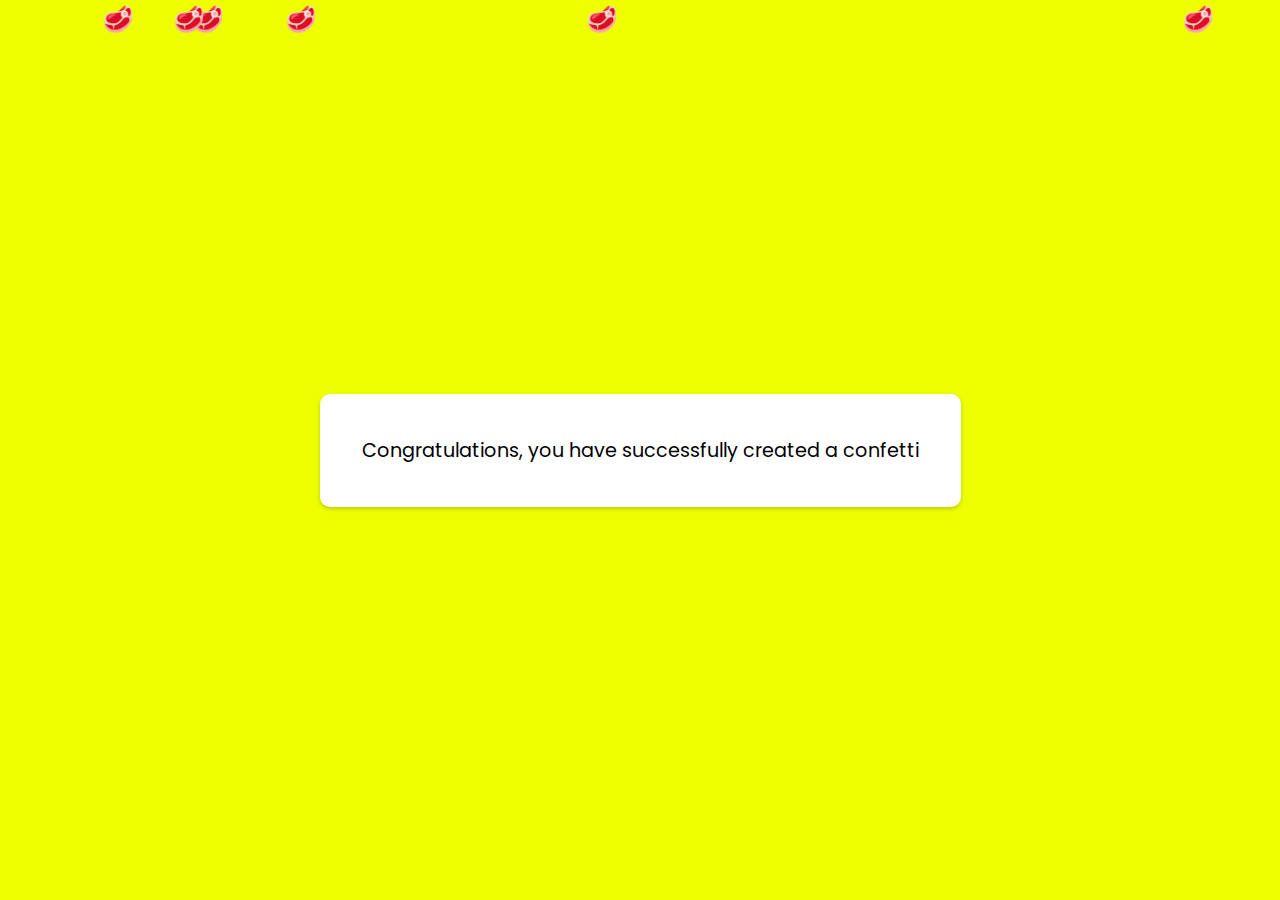
<file: steak.html>
<!DOCTYPE html>
<html lang="en">
  <head>
    <meta charset="UTF-8" />
    <meta http-equiv="X-UA-Compatible" content="IE=edge" />
    <meta name="viewport" content="width=device-width, initial-scale=1.0" />
    <title>How to create a confetti</title>
    <link rel="stylesheet" href="/css/steak.css" />
  </head>
  <body>
    <div id="confetti-container">
      <div class="card">
        <p>Congratulations, you have successfully created a confetti</p>
      </div>
    </div>
    <script src="/js/steak.js"></script>
  </body>
</html>
</file>
<file: css/steak.css>
@import url('https://fonts.googleapis.com/css2?family=Poppins:wght@300;400;500&display=swap');

* {
  margin: 0;
  padding: 0;
  box-sizing: content-box;
  overflow: hidden;
}

body {
  background-color: #ef0;
  font-family: 'Poppins', sans-serif;
}

#confetti-container {
  position: absolute;
  top: 0;
  left: 0;
  width: 100%;
  display: flex;
  align-items: center;
  justify-content: center;
  height: 100vh;
}

.card {
  background-color: #fff;
  max-width: 700px;
  border-radius: 10px;
  box-shadow: 0 2px 4px rgba(0, 0, 0, 0.2);
  padding: 2rem;
}

.card p {
  font-size: 1.2rem;
  text-align: center;
  margin: 0;
  padding: 10px;
}

.confetti {
  position: absolute;
  top: 0;
  font-size: 1.6rem;
  animation: confetti-fall linear 5s infinite;
}

@keyframes confetti-fall {
  0% {
    transform: translateY(-100%) rotate(0);
  }
  100% {
    transform: translateY(100vh) rotate(360deg);  /* 180deg */
  }
</file>
